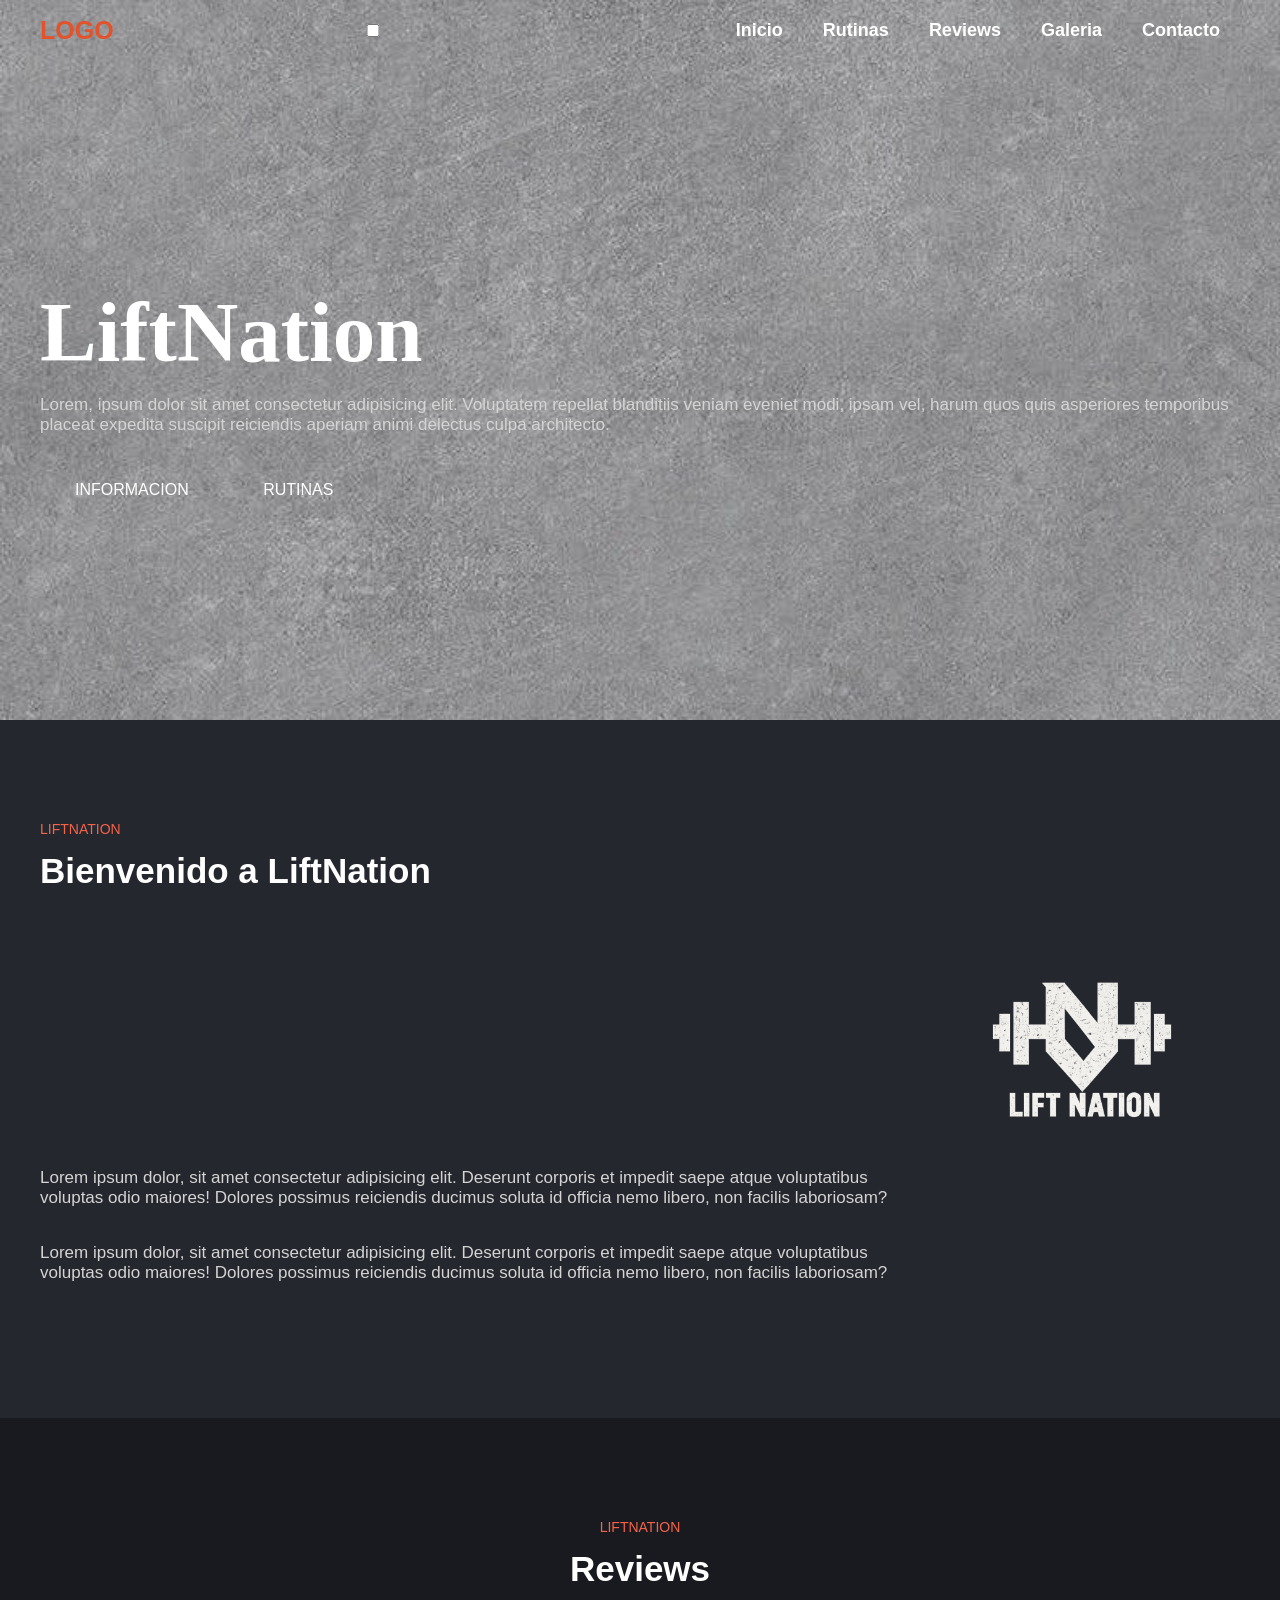
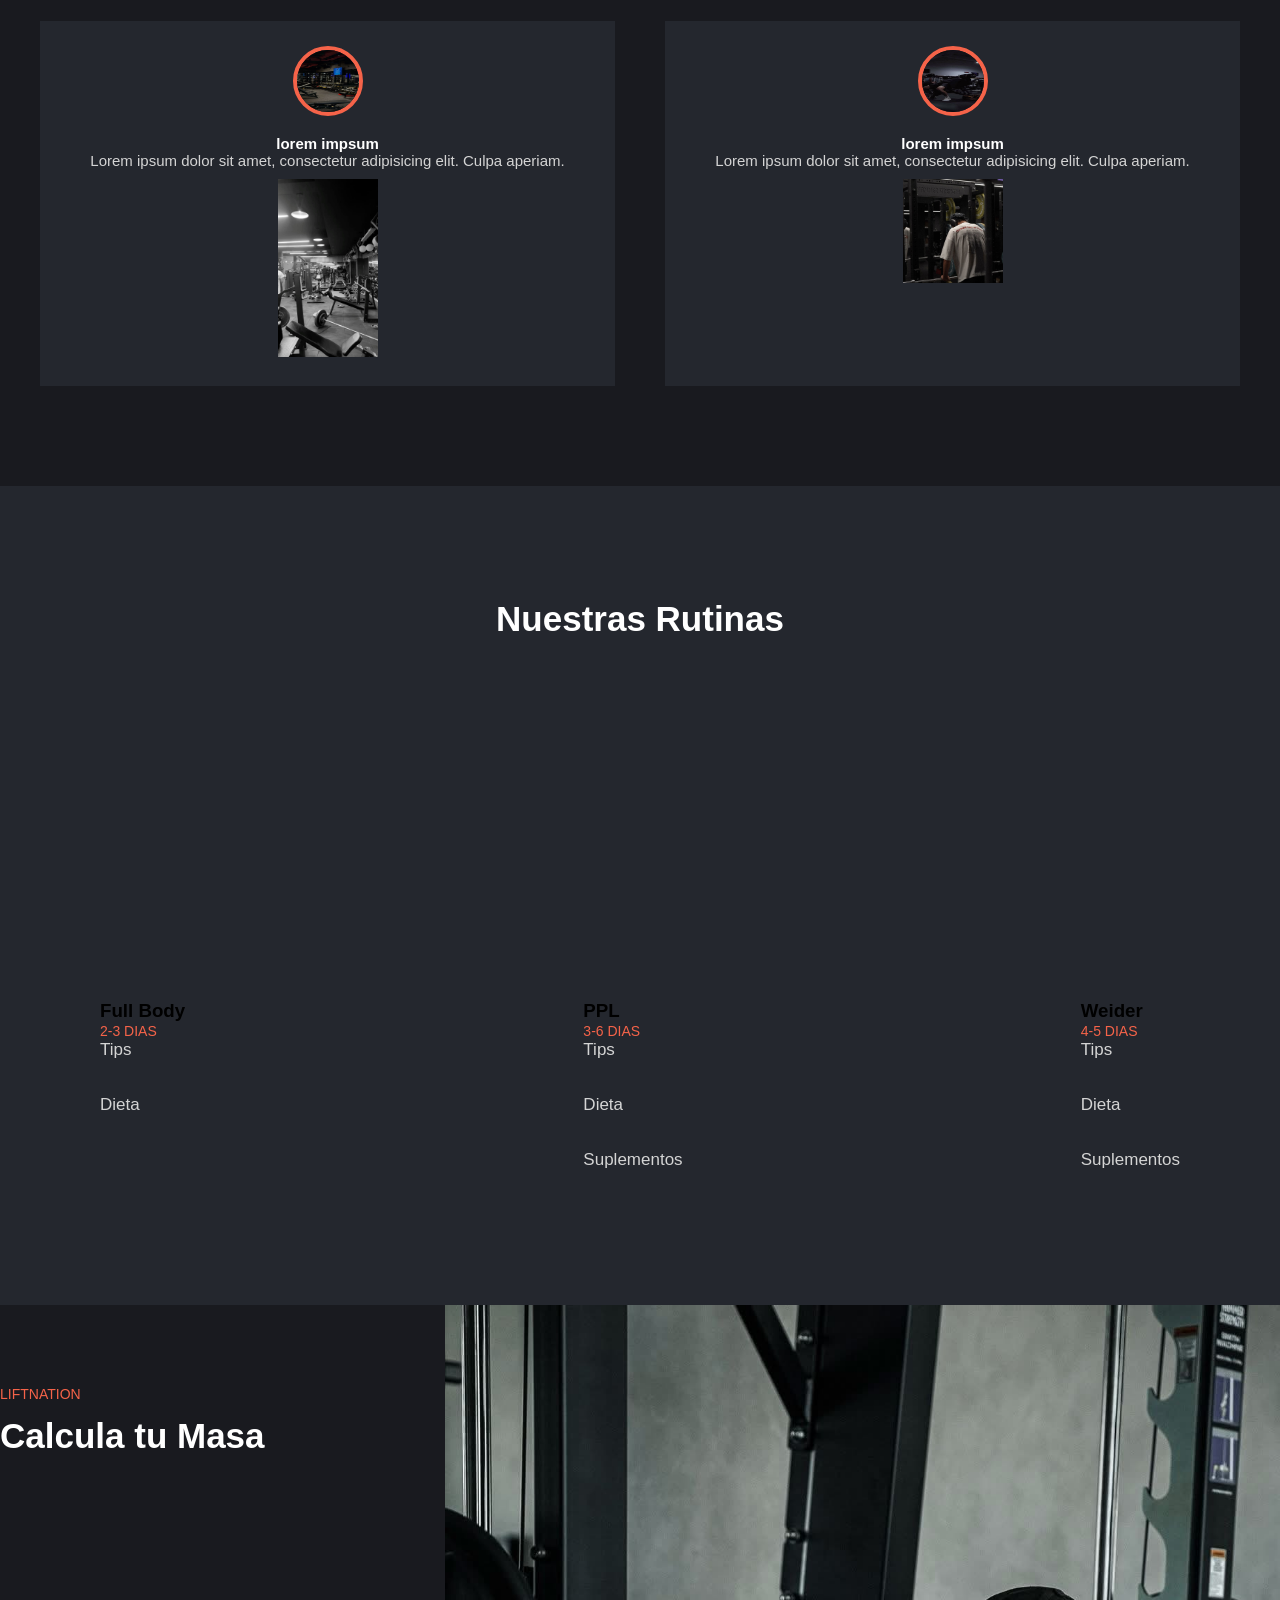
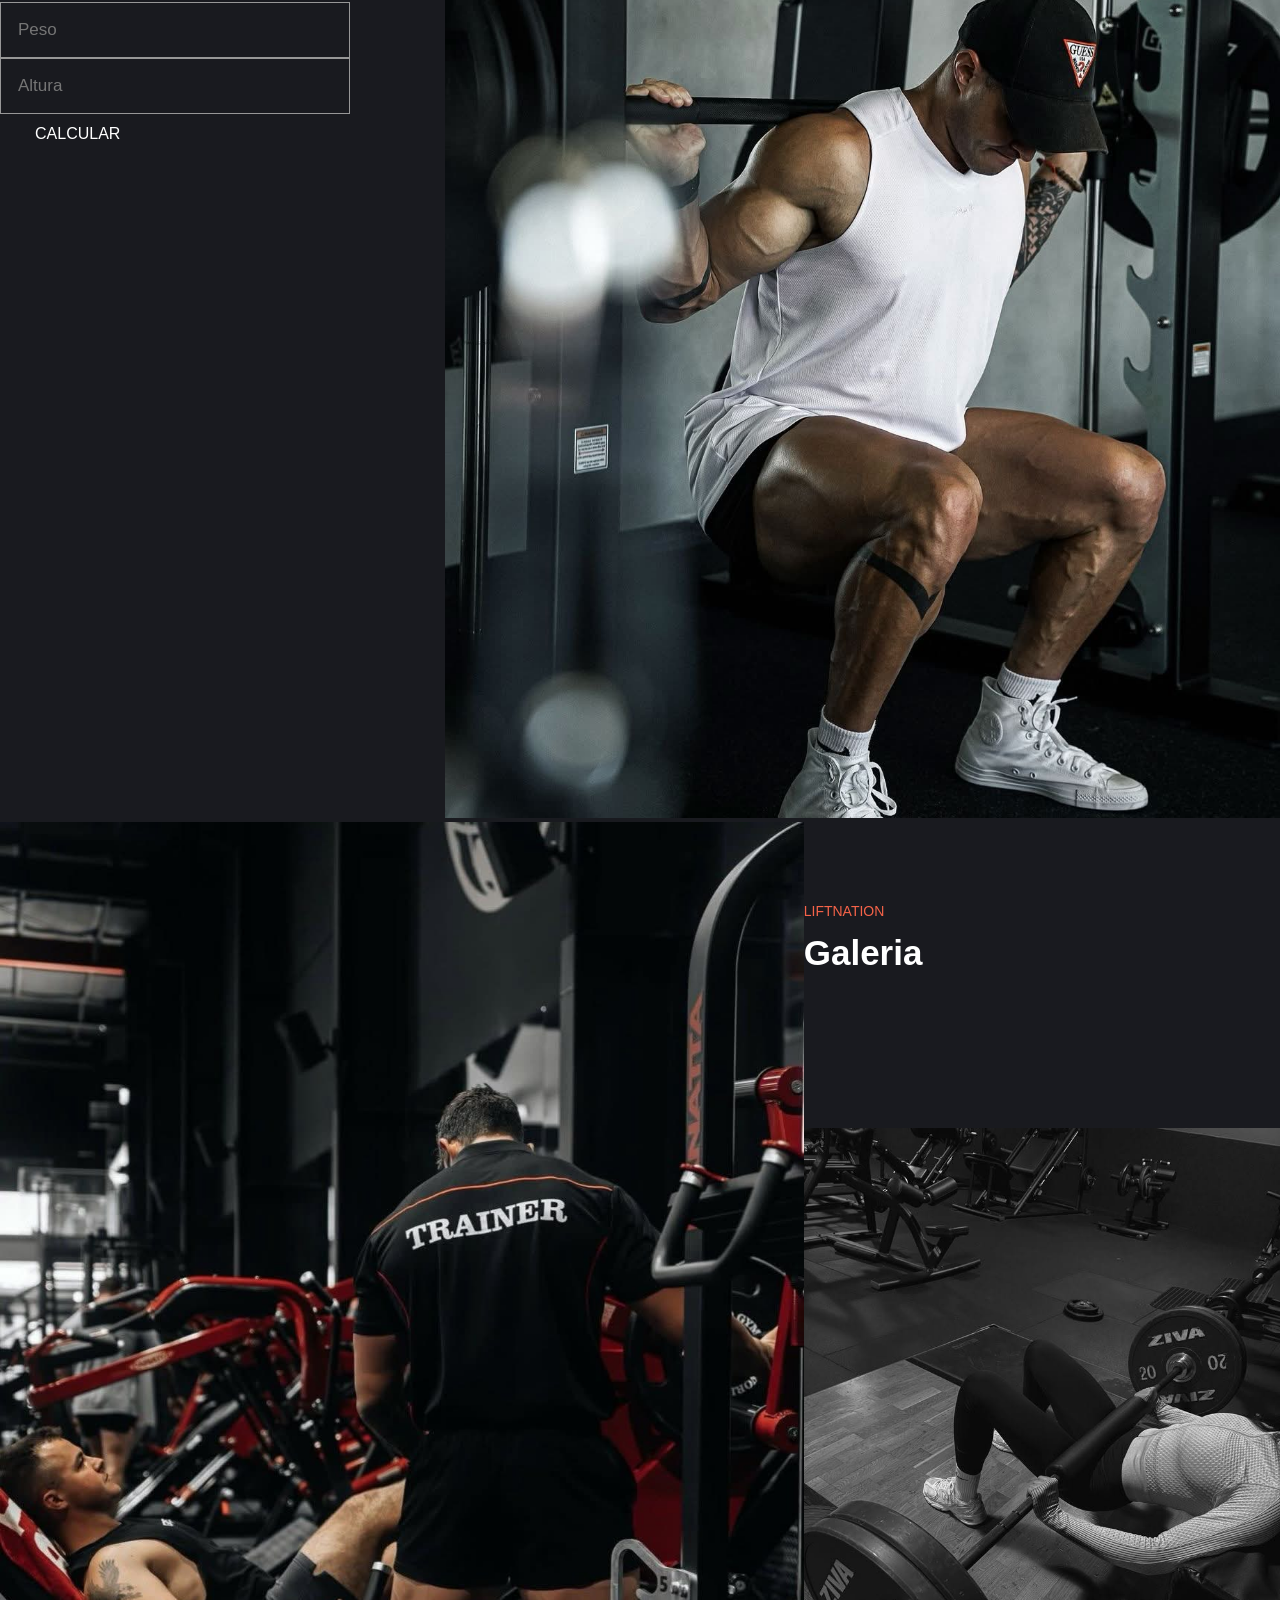
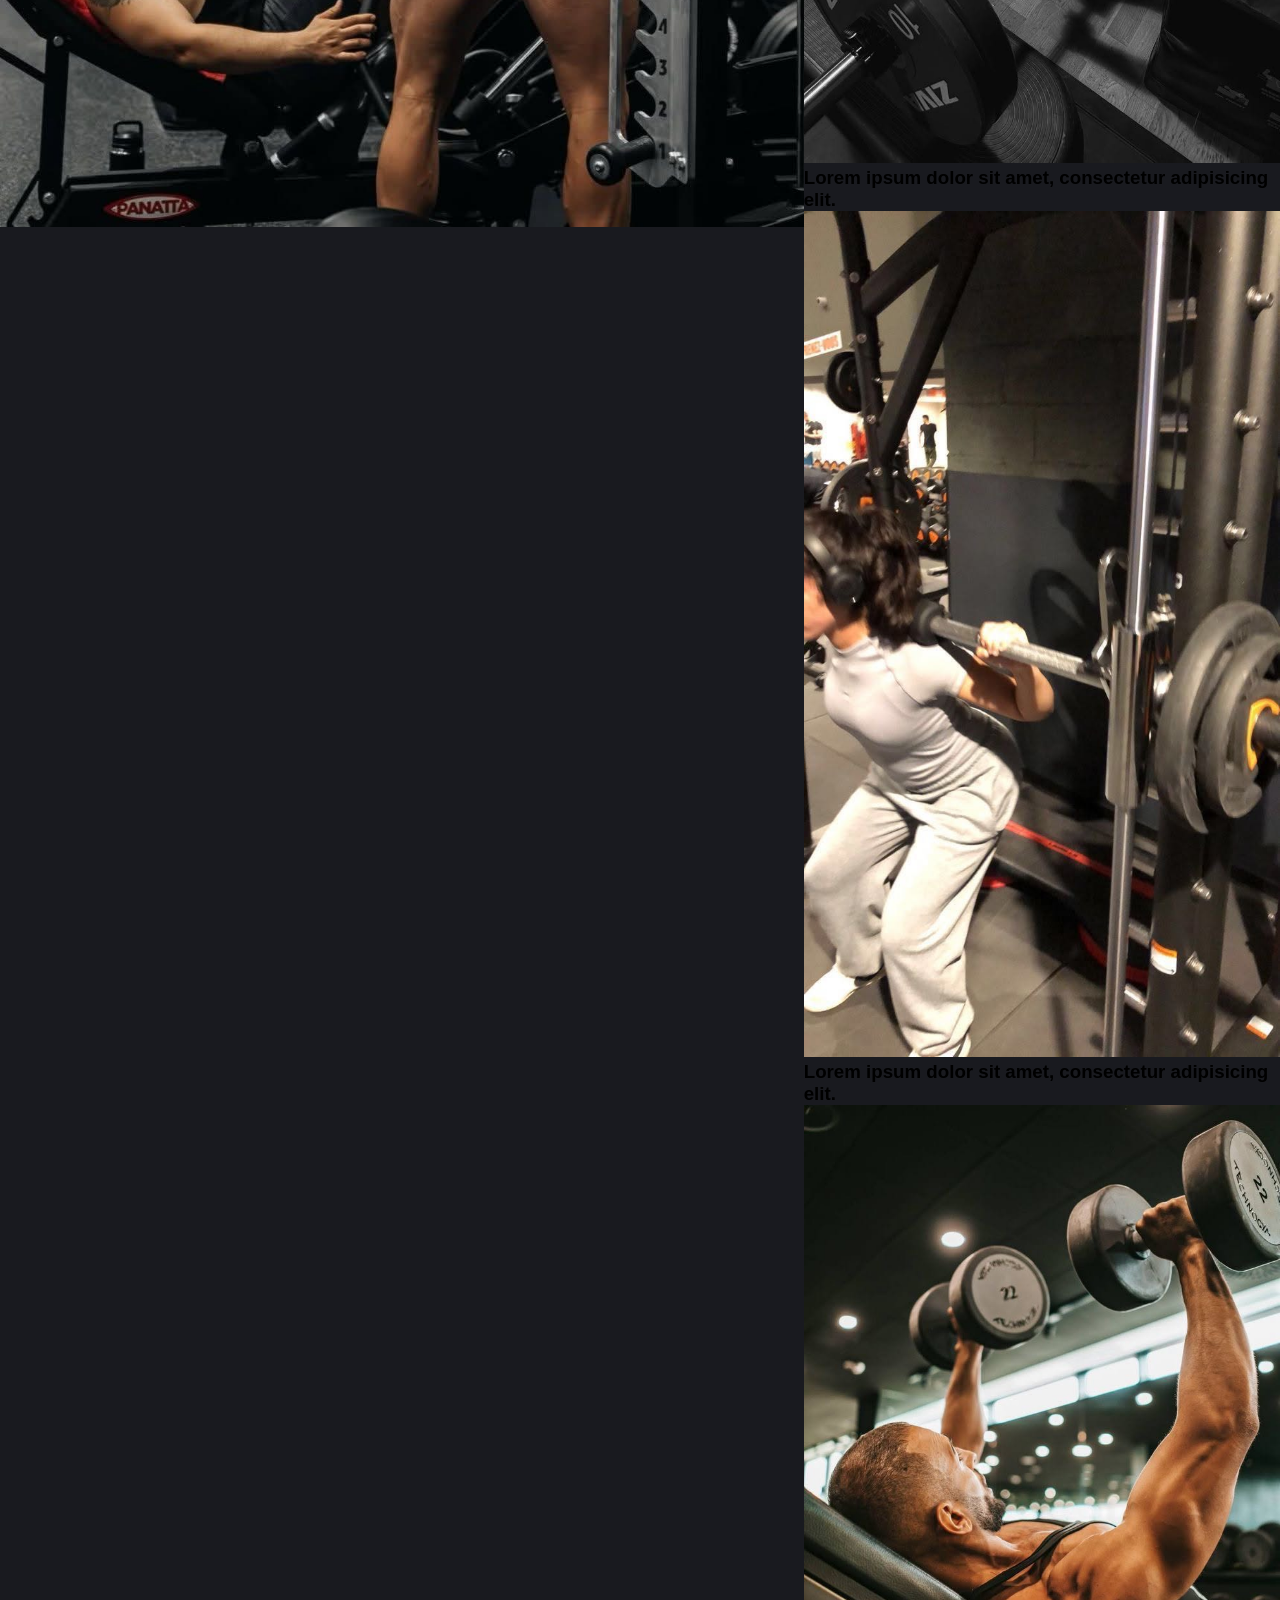
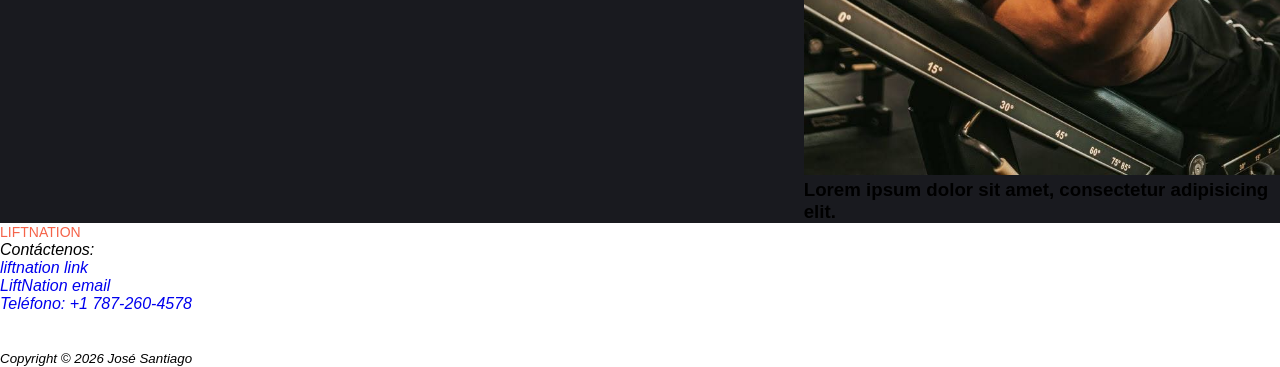
<file: Proyecto Avance/index.html>
<!DOCTYPE html> 
<html lang="zxx">
<head> 
<meta charset="UTF-8"> 
<meta name="viewport" content="width=device-width, initial-scale=1.0"> 
<title>Título de la página -  Index.html</title> 
<meta http-equiv="Content-Security-Policy" content="default-src 'self'; 
script-src 'self'; style-src 'self';"> 
<link rel="stylesheet" href="config.css">
</head>
<body> 
  <header class="header"> 

    <div class= "menu container"> 
      <a href="#" class="logo">Logo</a>
      <input type="checkbox" id="menu" />
      <label for="menu">
      </label>
      <nav class="navbar">
    <ul>
    <li><a href="#">Inicio</a></li>
    <li><a href="#">Rutinas</a></li>
    <li><a href="#">Reviews</a></li>
    <li><a href="#">Galeria</a></li>
    <li><a href="#">Contacto</a></li>
    </ul>
    </nav>
    </div>
    <div class="header-content container">
      <div class="header-txt">
        <h1>LiftNation</h1>
        <p>
          Lorem, ipsum dolor sit amet consectetur adipisicing elit.
           Voluptatem repellat blanditiis veniam eveniet modi, 
          ipsam vel, harum quos quis asperiores temporibus
          placeat expedita suscipit reiciendis aperiam animi delectus culpa architecto.
        </p>
          <a href="#" class="btn-1">Informacion</a>
          <a href="#" class="btn-1">Rutinas</a>
      </a>
    </div>
    </div>
  </header> 
  <section class="about">

    <div class="about-content container">

      <div class="about-text">
        <span>LiftNation</span>
        <h2>Bienvenido a LiftNation</h2>
        <hr>
        <p>
          Lorem ipsum dolor, sit amet consectetur adipisicing elit. 
          Deserunt corporis et impedit saepe atque voluptatibus voluptas odio maiores! 
          Dolores possimus reiciendis ducimus soluta id officia nemo libero, non facilis laboriosam?
        </p>
        <p>
          Lorem ipsum dolor, sit amet consectetur adipisicing elit. 
          Deserunt corporis et impedit saepe atque voluptatibus voluptas odio maiores! 
          Dolores possimus reiciendis ducimus soluta id officia nemo libero, non facilis laboriosam?
        </p>
      </div>
      <div class="about-img">
        <img src="imagenes/IMG_6719.png" alt="">
      </div>
    </div>
  </section>

  <section class="Reviews">

    <span>LiftNation</span>
    <h2>Reviews</h2>

    <div class="Reviews-content container">

      <div class="Reviews-1">
        <img class="face" src="imagenes/IMG_6708.jpg" alt="">
        <h4>lorem impsum</h4>
        <p>
          Lorem ipsum dolor sit amet, consectetur adipisicing elit. Culpa aperiam.
        </p>
        <img class="start" src="imagenes/IMG_6707.jpg" alt="">
      </div>

       <div class="Reviews-1">
        <img class="face" src="imagenes/IMG_6706.jpg" alt="">
        <h4>lorem impsum</h4>
        <p>
          Lorem ipsum dolor sit amet, consectetur adipisicing elit. Culpa aperiam.
        </p>
        <img class="start" src="imagenes/IMG_6709.jpg" alt="">
      </div>
    </div>
  </section>


  <main class="Rutinas"> 
    <h2>Nuestras Rutinas</h2>
    <hr>
    <div class="Rutinas-content container">

      <div class="rutinas-1">
        <h3>Full Body</h3>
        <span>2-3 dias</span>
        <p>Tips</p>
        <p>Dieta</p>
      </div>

      <div class="rutinas-1">
        <h3>PPL</h3>
        <span>3-6 dias</span>
        <p>Tips</p>
        <p>Dieta</p>
        <p>Suplementos</p>
      </div>

      <div class="rutinas-1">
        <h3>Weider</h3>
        <span>4-5 dias</span>
        <p>Tips</p>
        <p>Dieta</p>
        <P>Suplementos</P>
      </div>
    
    </div>

  </main> 

  <section class="information">

    <div class="information-content">
     <div class="information-txt">
      <span>LiftNation</span>
      <h2>Calcula tu Masa</h2>
      <hr>
      <form>
        <input type="text" placeholder="Peso">
        <input type="text" placeholder="Altura">
        <a href="#" class="btn-1">Calcular</a>
      </form>
    </div>
    <div class="information-img">
      <img src="imagenes/IMG_6717.jpg" alt="">
    </div>
</div>
    
<div class="information-content">
  <div class="information-img">
      <img src="imagenes/IMG_6718.jpg" alt="">
    </div>

     <div class="information-txt">
      <span>LiftNation</span>
      <h2>Galeria</h2>
      <hr>
      <div class="Galeria">
        <img src="imagenes/IMG_6713.jpg" alt="">
        <h3>
          Lorem ipsum dolor sit amet, consectetur adipisicing elit. 
        </h3>
      </div>
      <div class="Galeria">
        <img src="imagenes/IMG_6714.jpg" alt="">
        <h3>
          Lorem ipsum dolor sit amet, consectetur adipisicing elit. 
        </h3>
      </div>
      <div class="Galeria">
        <img src="imagenes/IMG_6715.jpg" alt="">
        <h3>
          Lorem ipsum dolor sit amet, consectetur adipisicing elit. 
        </h3>
      </div>
    </div>
</div>
  </section>

  <section class="Contact">

    <div class="contact=content">
      <span>LiftNation</span>
<footer> 
    <address> 
      Contáctenos:<br> 
      <a href="http://www.liftnation.com/">liftnation link</a><br> 
      <a href="mailto:liftnation@gmail.com">LiftNation email</a> <br> 
      <a href="tel:+17872604578">Teléfono: +1 787-260-4578</a> 
    </address> 
    <br><br><small><i>Copyright &copy; 2026 José Santiago</i></small> 
  </footer> 
    </div>
</section>
</body> 
</html>
</file>
<file: Proyecto Avance/config.css>
* {
    margin: 0;
    padding: 0;
    box-sizing: border-box;
    text-decoration: none;
    list-style: none;
}

body{
    font-family: 'Poppins' , sans-serif;

}
img{
    max-width: 100%;
}

.container{
    max-width: 1200px;
    margin: 0 auto;
}

.header{
    background: linear-gradient(
        rgba(29,30,35,0.8)
         rgba(29,30,35,0.8)
    );
    background-image: url(imagenes/IMG_6721.jpg);
    background-position: top center;
    background-size: cover;
    display: flex;
    align-items: center;
    min-height: 80vh;
    padding: 80px 0 0 0;
}

.menu {
    position: absolute;
    top: 0;
    left: 0;
    right: 0;
    display: flex;
    align-items: center;
    justify-content: space-between;
}

.logo {
    color: rgb(226, 83, 43);
    font-size: 25px;
    font-weight: 800;
    text-transform: uppercase;
}


.menu .navbar ul li{
    position: relative;
    float: left;

}

.menu .navbar ul li a {
    font-size: 18px;
    padding: 20px;
    color: #ffffff;
    display: block;
    font-weight: 600;
}


.menu .navbar ul li a:hover {
    color: #ea440c;
}



.header-txt h1 {
    font-size: 85px;
    line-height: 1;
    color: white;
    font-family: cursive;
    margin-bottom: 20px;

}

p {
    font-size: 17px;
    color: #d4d4d4;
    margin-bottom: 35px;
}

.btn-1 {
    display: inline-block;
    padding: 11px 35px;
    color: white;
    text-transform: uppercase;
    background: linear-gradient(
        90deg,
        rgba(245,99,72,1) 0%,
        rgba(254,149,32,1) 100%,
    );
}


.about {
    padding: 100px 0;
    background-color: #24272e;
}

.about-content {
    display: flex;
    align-items: center;
}

.about-txt {
    flex-basis: 50%;
    padding-right: 35px;
}

span {
    font-size: 14px;
    text-transform: uppercase;
    color: #f56349;
}

h2 {
    font-size: 35px;
    color: white;
    margin: 15px 0;
    line-height: 1;
}

hr {
    border: 1px #f56349;
    width: 30px;
    margin-bottom: 30%;
}


.about-img{
    flex-basis: 50%
}

.about-img img {
    border-radius: 15px;
}

.Reviews {
    padding: 100px 0;
    background-color: #191a1f;
    text-align: center;
}

.Reviews-content {
    display: flex;
    justify-content: space-between;
    margin-top: 35px;

}

.Reviews-1 {
    flex-basis: calc(50% - 25px);
    background-color: #24272e;
    padding: 25px;
    box-shadow: o o 20px rgba(0,0,0,0.4); 
}

.Reviews-1 h4 {
    color:#ffffff;
    font-size: 15px;
    margin-bottom: 10;
}

.Reviews-1 p {
    font-size: 15px;
    margin-bottom: 10px;
}

.face {
    width: 70px;
    height: 70px;
    border-radius: 50%;
    border: 4px solid #f56349;
    margin-bottom: 15px;
}

.start {
    width: 100px;

}

.Rutinas {
    padding: 100px;
    display: flex;
    flex-direction: column;
    align-items: center;
    background-color: #24272e;
}

.Rutina hr {
    width: 5%;
}

.Rutinas-content {
    display: flex;
    justify-content: space-between;
    width: 100%;
    margin-top: 25px;
}

.Rutina-1 {
    flex-basis: calc(33.3% - 20px);
    border: 1px solid #51515179;
    padding: 30px 50px;
    text-align: center;
    box-shadow: 0 0 20px rgba(0,0,0,0.4);
}

.Rutina- span {
    font-size: 40px;
    font-weight: 800;
    color: white;
}

.Rutina-1 h3 {
    padding: 8px;
    font-size: 25px;
    color: white;
    margin: 25px 0 35px 0;
    background: linear-gradient(
        9-deg,
        rgba(245,99,72,1) 0%,
        rgba(254,140,32,1) 100%
    );
}

.Rutina-1 p {
    margin-bottom: 20px;
}

.information {
    background-color: #191a1f;
}

.information-content {
    display: flex;
}

.information-txt {
    flex-basis: 50%;
    max-width: 500px;
    margin: 0 auto;
    padding: 80px 0 0 0;
}

input {
    display: block;
    padding: 17px;
    background-color: transparent;
    border: 1px solid #979797;
    width: 350px;
    font-size: 17px;
    color: white;
}
</file>
